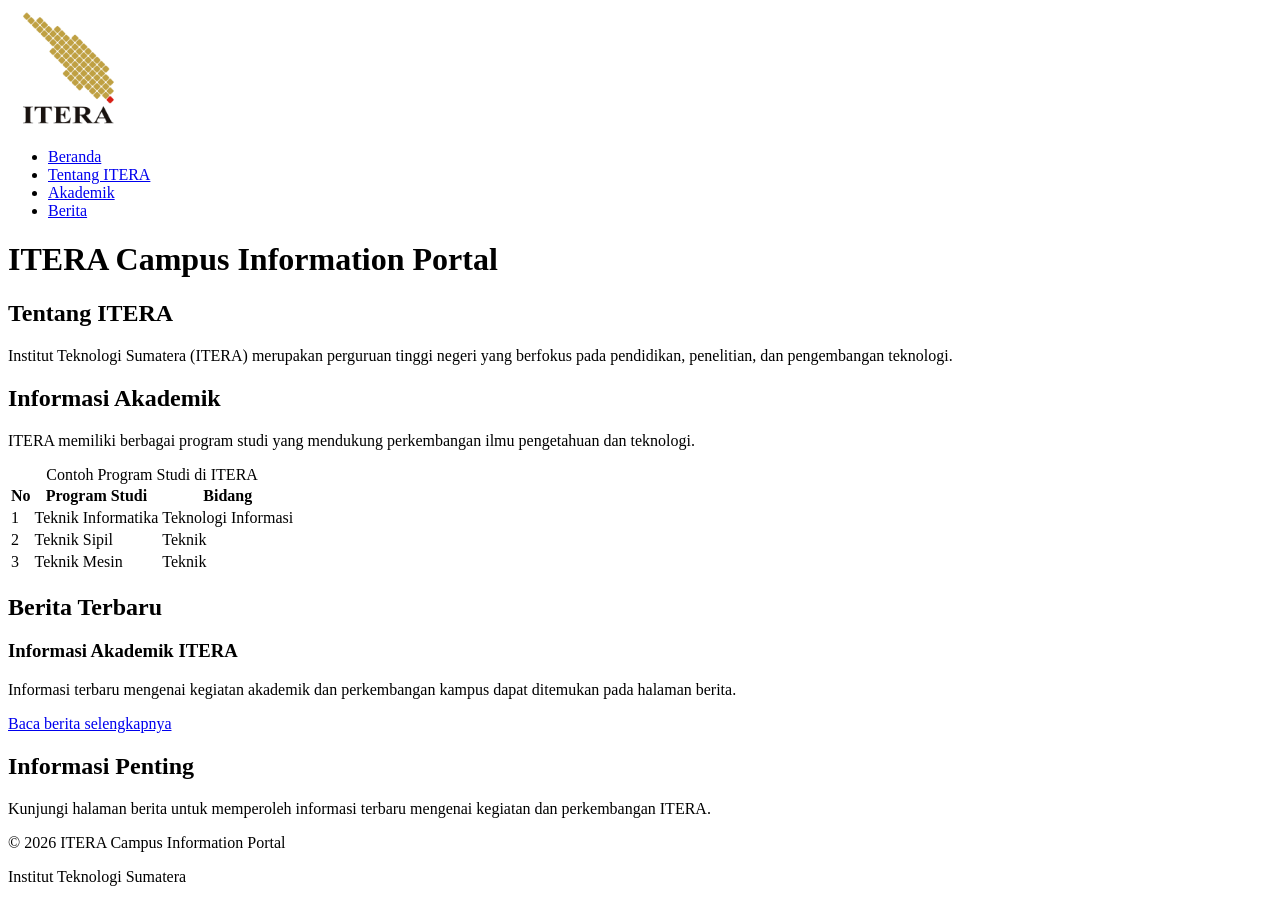
<file: index.html>
<!DOCTYPE html>
<html lang="id">
<head>
    <meta charset="UTF-8">
    <meta name="viewport" content="width=device-width, initial-scale=1.0">
    <title>ITERA Campus</title>
</head>

<body>
    <header>
        <img src="Logo_ITERA.png" alt="Logo Institut Teknologi Sumatera" width="120">
        <nav>
            <ul>
                <li><a href="index.html">Beranda</a></li>
                <li><a href="#tentang">Tentang ITERA</a></li>
                <li><a href="#akademik">Akademik</a></li>
                <li><a href="berita.html">Berita</a></li>
            </ul>
        </nav>
        <h1>ITERA Campus Information Portal</h1>
    </header>

    <main>
        <section id="tentang">
            <h2>Tentang ITERA</h2>

            <p>
                Institut Teknologi Sumatera (ITERA) merupakan perguruan tinggi
                negeri yang berfokus pada pendidikan, penelitian, dan
                pengembangan teknologi.
            </p>
        </section>

        <section id="akademik">
            <h2>Informasi Akademik</h2>

            <p>
                ITERA memiliki berbagai program studi yang mendukung
                perkembangan ilmu pengetahuan dan teknologi.
            </p>

            <table>
                <caption>Contoh Program Studi di ITERA</caption>

                <thead>
                    <tr>
                        <th>No</th>
                        <th>Program Studi</th>
                        <th>Bidang</th>
                    </tr>
                </thead>

                <tbody>
                    <tr>
                        <td>1</td>
                        <td>Teknik Informatika</td>
                        <td>Teknologi Informasi</td>
                    </tr>

                    <tr>
                        <td>2</td>
                        <td>Teknik Sipil</td>
                        <td>Teknik</td>
                    </tr>

                    <tr>
                        <td>3</td>
                        <td>Teknik Mesin</td>
                        <td>Teknik</td>
                    </tr>
                </tbody>
            </table>
        </section>

        <section>
            <h2>Berita Terbaru</h2>

            <article>
                <h3>Informasi Akademik ITERA</h3>

                <p>
                    Informasi terbaru mengenai kegiatan akademik dan
                    perkembangan kampus dapat ditemukan pada halaman berita.
                </p>

                <a href="berita.html">Baca berita selengkapnya</a>
            </article>
        </section>

        <aside>
            <h2>Informasi Penting</h2>

            <p>
                Kunjungi halaman berita untuk memperoleh informasi terbaru
                mengenai kegiatan dan perkembangan ITERA.
            </p>
        </aside>
    </main>

    <footer>
        <p>&copy; 2026 ITERA Campus Information Portal</p>
        <p>Institut Teknologi Sumatera</p>
    </footer>
</body>
</html>
</file>
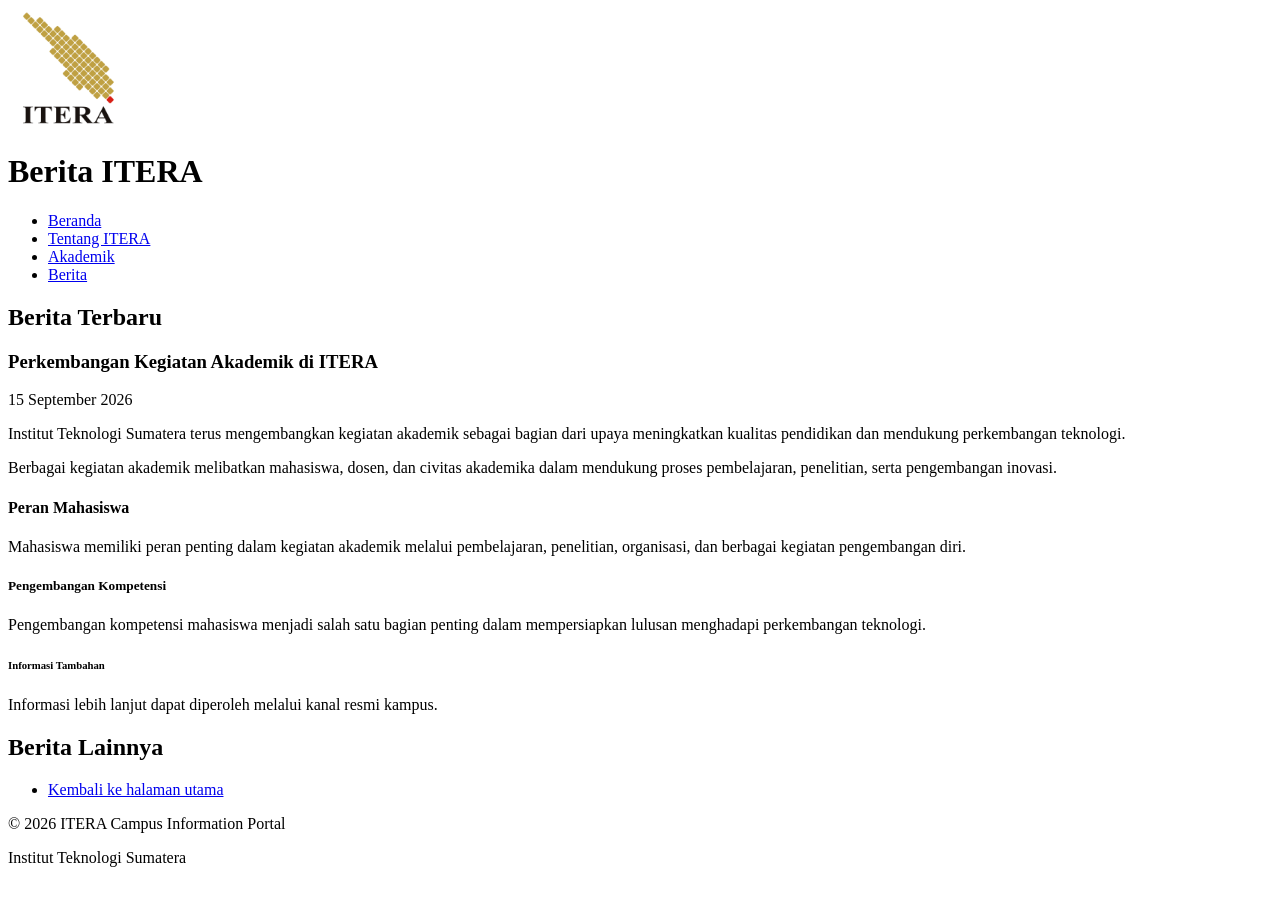
<file: berita.html>
<!DOCTYPE html>
<html lang="id">

<head>
    <meta charset="UTF-8">
    <meta name="viewport" content="width=device-width, initial-scale=1.0">
    <title>Berita ITERA</title>
</head>

<body>

    <header>

        <img src="Logo_ITERA.png"
             alt="Logo Institut Teknologi Sumatera"
             width="120">

        <h1>Berita ITERA</h1>

        <nav>
            <ul>
                <li><a href="index.html">Beranda</a></li>
                <li><a href="index.html#tentang">Tentang ITERA</a></li>
                <li><a href="index.html#akademik">Akademik</a></li>
                <li><a href="berita.html">Berita</a></li>
            </ul>
        </nav>

    </header>


    <main>

        <section>

            <h2>Berita Terbaru</h2>

            <article>

                <header>
                    <h3>Perkembangan Kegiatan Akademik di ITERA</h3>

                    <p>
                        <time datetime="2026-09-15">
                            15 September 2026
                        </time>
                    </p>
                </header>

                <p>
                    Institut Teknologi Sumatera terus mengembangkan kegiatan
                    akademik sebagai bagian dari upaya meningkatkan kualitas
                    pendidikan dan mendukung perkembangan teknologi.
                </p>

                <p>
                    Berbagai kegiatan akademik melibatkan mahasiswa, dosen,
                    dan civitas akademika dalam mendukung proses pembelajaran,
                    penelitian, serta pengembangan inovasi.
                </p>

                <h4>Peran Mahasiswa</h4>

                <p>
                    Mahasiswa memiliki peran penting dalam kegiatan akademik
                    melalui pembelajaran, penelitian, organisasi, dan berbagai
                    kegiatan pengembangan diri.
                </p>

                <h5>Pengembangan Kompetensi</h5>

                <p>
                    Pengembangan kompetensi mahasiswa menjadi salah satu bagian
                    penting dalam mempersiapkan lulusan menghadapi perkembangan
                    teknologi.
                </p>

                <h6>Informasi Tambahan</h6>

                <p>
                    Informasi lebih lanjut dapat diperoleh melalui kanal resmi
                    kampus.
                </p>

            </article>

        </section>


        <aside>

            <h2>Berita Lainnya</h2>

            <ul>
                <li>
                    <a href="index.html">
                        Kembali ke halaman utama
                    </a>
                </li>
            </ul>

        </aside>

    </main>


    <footer>

        <p>&copy; 2026 ITERA Campus Information Portal</p>
        <p>Institut Teknologi Sumatera</p>

    </footer>

</body>

</html>
</file>
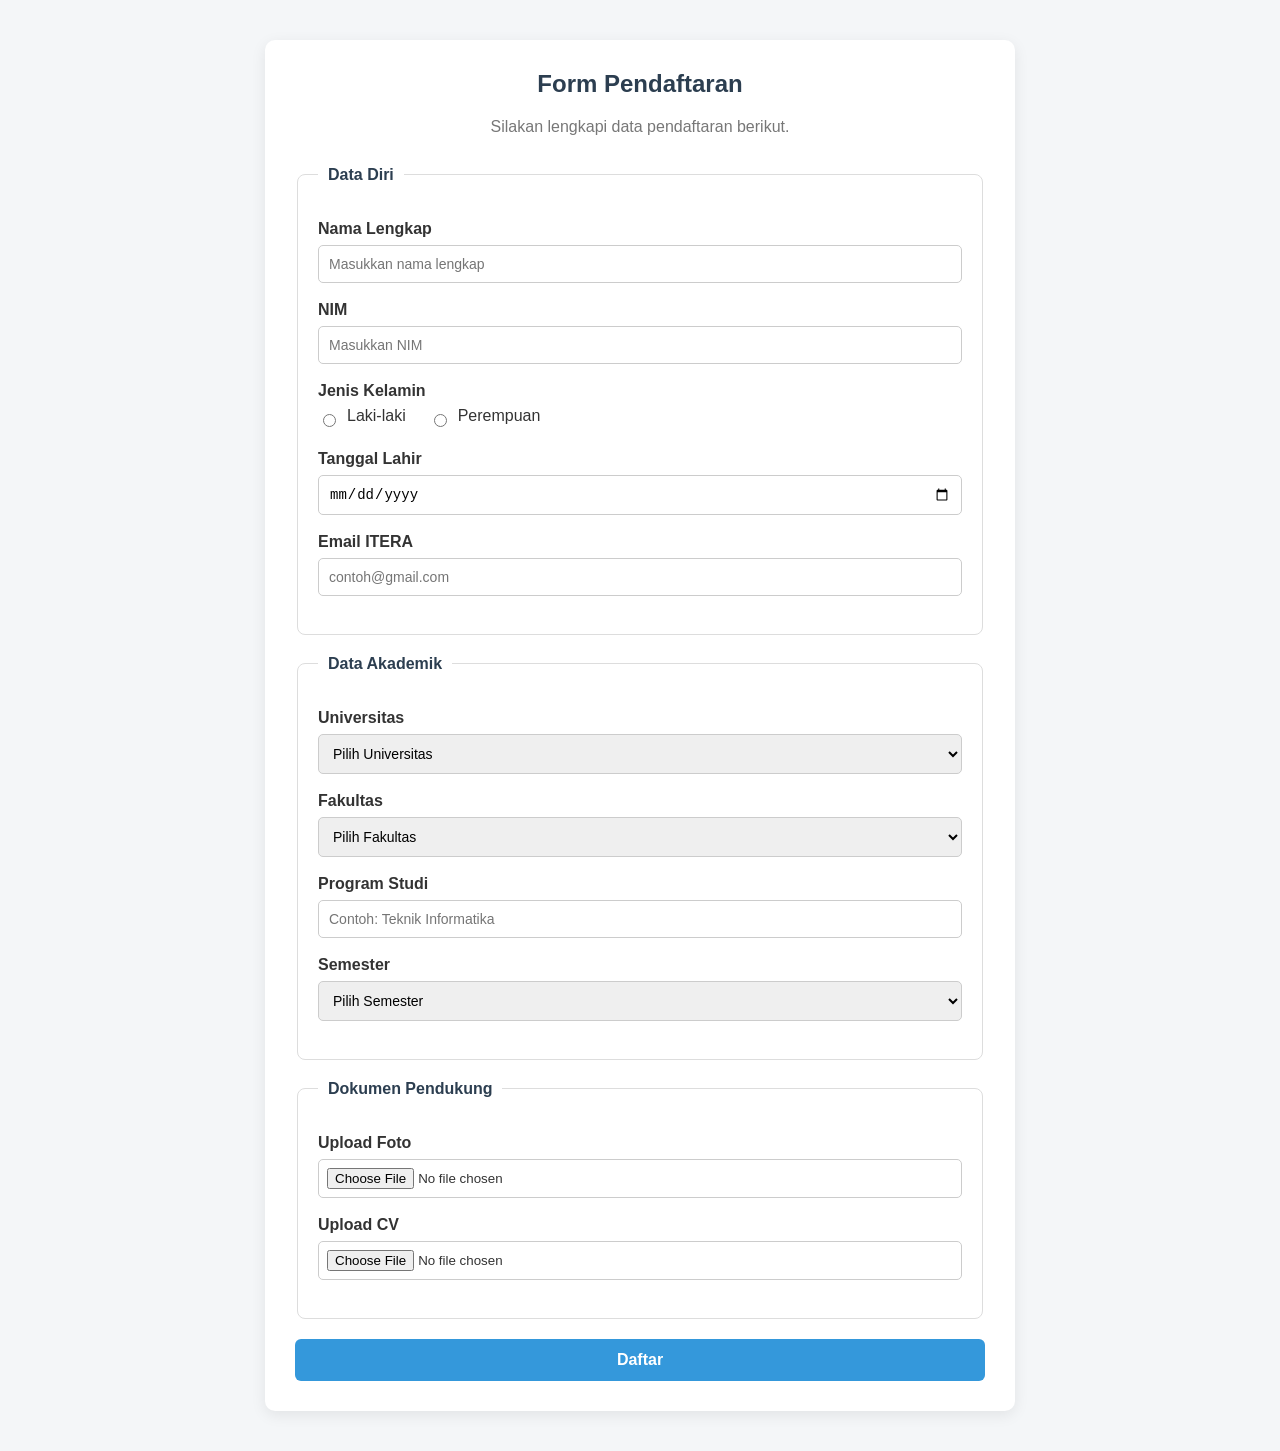
<file: task_3/daftar.html>
<!DOCTYPE html>
<html lang="id">
<head>
    <meta charset="UTF-8">
    <title>Halaman Pendaftaran</title>
    <link rel="stylesheet" href="style.css">
</head>

<body>

    <div class="container">

        <h2>Form Pendaftaran</h2>
        <p class="subtitle">Silakan lengkapi data pendaftaran berikut.</p>

        <form method="get" action="detail.html">

            <!-- DATA DIRI -->
            <fieldset>
                <legend>Data Diri</legend>

                <p>
                    <label for="nama">Nama Lengkap</label>
                    <input type="text" id="nama" name="nama"
                           placeholder="Masukkan nama lengkap" required>
                </p>

                <p>
                    <label for="nim">NIM</label>
                    <input type="text" id="nim" name="nim"
                           placeholder="Masukkan NIM" required>
                </p>

                <p>
                    <label>Jenis Kelamin</label>

                    <span class="radio-group">
                        <input type="radio" id="male" name="gender" value="male" required>
                        <label for="male">Laki-laki</label>

                        <input type="radio" id="female" name="gender" value="female">
                        <label for="female">Perempuan</label>
                    </span>
                </p>

                <p>
                    <label for="tanggalLahir">Tanggal Lahir</label>
                    <input type="date" id="tanggalLahir" name="tanggalLahir" required>
                </p>

                <p>
                    <label for="email">Email ITERA</label>
                    <input type="email" id="email" name="email"
                           placeholder="contoh@gmail.com" required>
                </p>

            </fieldset>


            <!-- DATA AKADEMIK -->
            <fieldset>
                <legend>Data Akademik</legend>

                <p>
                    <label for="universitas">Universitas</label>
                    <select id="universitas" name="universitas" required>
                        <option value="">Pilih Universitas</option>
                        <option value="Institut Teknologi Sumatera">
                            Institut Teknologi Sumatera
                        </option>
                    </select>
                </p>

                <p>
                    <label for="fakultas">Fakultas</label>
                    <select id="fakultas" name="fakultas" required>
                        <option value="">Pilih Fakultas</option>
                        <option value="Fakultas Teknologi Infrastruktur dan Kewilayahan">
                            Fakultas Teknologi Infrastruktur dan Kewilayahan
                        </option>
                        <option value="Fakultas Teknologi Industri">
                            Fakultas Teknologi Industri
                        </option>
                        <option value="Fakultas Sains">
                            Fakultas Sains
                        </option>
                    </select>
                </p>

                <p>
                    <label for="prodi">Program Studi</label>
                    <input type="text" id="prodi" name="prodi"
                           placeholder="Contoh: Teknik Informatika" required>
                </p>

                <p>
                    <label for="semester">Semester</label>
                    <select id="semester" name="semester" required>
                        <option value="">Pilih Semester</option>
                        <option value="1/2">1/2</option>
                        <option value="3/4">3/4</option>
                        <option value="5/6">5/6</option>
                        <option value="7/8">7/8</option>
                    </select>
                </p>

            </fieldset>


            <!-- DOKUMEN -->
            <fieldset>
                <legend>Dokumen Pendukung</legend>

                <p>
                    <label for="foto">Upload Foto</label>
                    <input type="file" id="foto" name="foto">
                </p>

                <p>
                    <label for="cv">Upload CV</label>
                    <input type="file" id="cv" name="cv">
                </p>

            </fieldset>

            <button type="submit">Daftar</button>

        </form>

    </div>

</body>
</html>
</file>
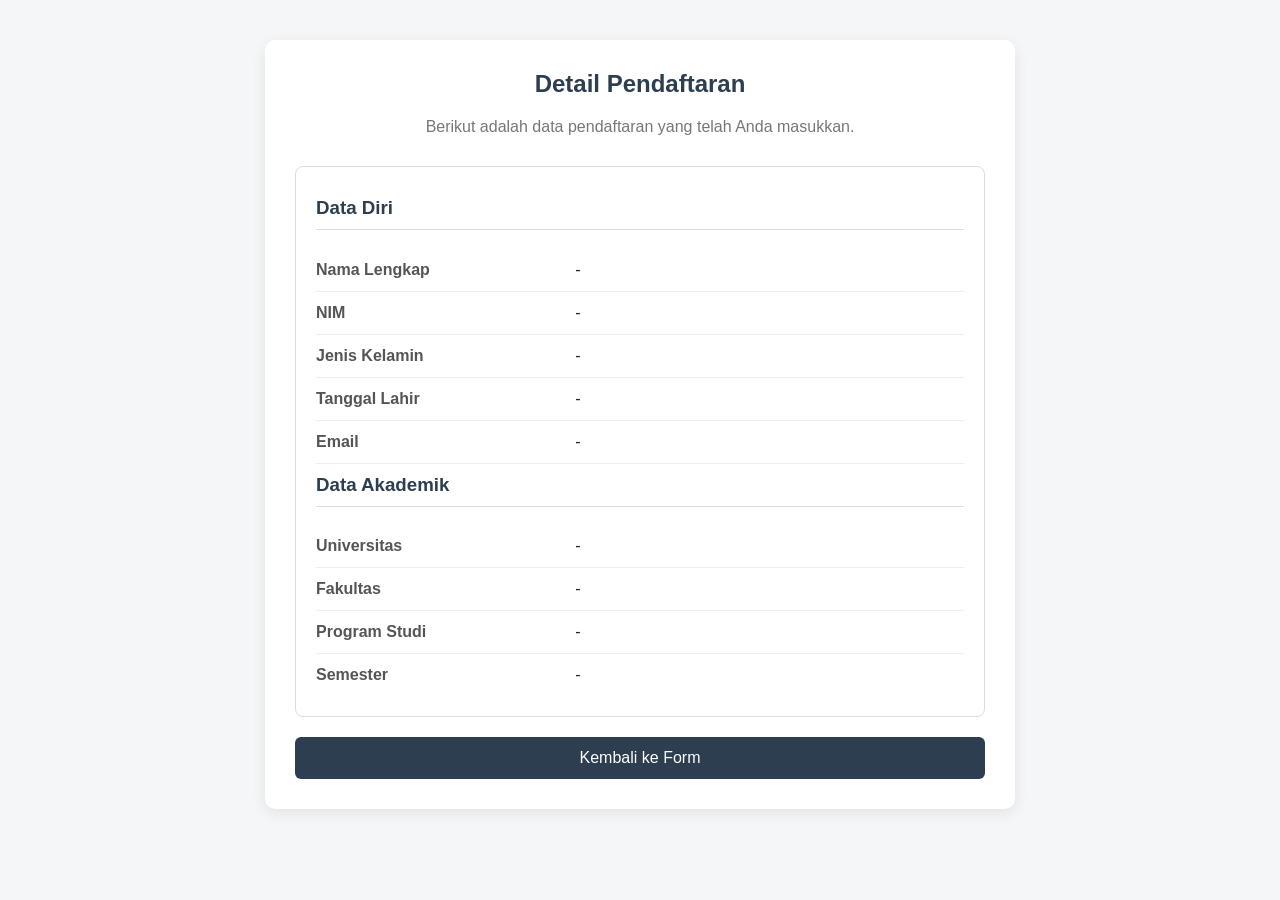
<file: task_3/detail.html>
<!DOCTYPE html>
<html lang="id">
<head>
    <meta charset="UTF-8">
    <title>Detail Pendaftaran</title>
    <link rel="stylesheet" href="style.css">
</head>

<body>

    <div class="container detail-container">

        <h2>Detail Pendaftaran</h2>
        <p class="subtitle">
            Berikut adalah data pendaftaran yang telah Anda masukkan.
        </p>

        <div class="detail-card">

            <h3>Data Diri</h3>

            <div class="data-row">
                <span class="label">Nama Lengkap</span>
                <span class="value" id="nama"></span>
            </div>

            <div class="data-row">
                <span class="label">NIM</span>
                <span class="value" id="nim"></span>
            </div>

            <div class="data-row">
                <span class="label">Jenis Kelamin</span>
                <span class="value" id="gender"></span>
            </div>

            <div class="data-row">
                <span class="label">Tanggal Lahir</span>
                <span class="value" id="tanggalLahir"></span>
            </div>

            <div class="data-row">
                <span class="label">Email</span>
                <span class="value" id="email"></span>
            </div>


            <h3>Data Akademik</h3>

            <div class="data-row">
                <span class="label">Universitas</span>
                <span class="value" id="universitas"></span>
            </div>

            <div class="data-row">
                <span class="label">Fakultas</span>
                <span class="value" id="fakultas"></span>
            </div>

            <div class="data-row">
                <span class="label">Program Studi</span>
                <span class="value" id="prodi"></span>
            </div>

            <div class="data-row">
                <span class="label">Semester</span>
                <span class="value" id="semester"></span>
            </div>

        </div>

        <a href="index.html" class="back-button">
            Kembali ke Form
        </a>

    </div>


    <script>

        // Mengambil query string dari URL
        const params = new URLSearchParams(window.location.search);

        // Mengambil data dari query string
        const nama = params.get("nama");
        const nim = params.get("nim");
        const gender = params.get("gender");
        const tanggalLahir = params.get("tanggalLahir");
        const email = params.get("email");
        const universitas = params.get("universitas");
        const fakultas = params.get("fakultas");
        const prodi = params.get("prodi");
        const semester = params.get("semester");


        // Mengubah nilai gender agar lebih mudah dibaca
        let genderText;

        if (gender === "male") {
            genderText = "Laki-laki";
        } else if (gender === "female") {
            genderText = "Perempuan";
        } else {
            genderText = "-";
        }


        // Menampilkan data ke halaman
        document.getElementById("nama").textContent = nama || "-";
        document.getElementById("nim").textContent = nim || "-";
        document.getElementById("gender").textContent = genderText;
        document.getElementById("tanggalLahir").textContent = tanggalLahir || "-";
        document.getElementById("email").textContent = email || "-";

        document.getElementById("universitas").textContent =
            universitas || "-";

        document.getElementById("fakultas").textContent =
            fakultas || "-";

        document.getElementById("prodi").textContent =
            prodi || "-";

        document.getElementById("semester").textContent =
            semester || "-";

    </script>

</body>
</html>
</file>
<file: task_3/style.css>
* {
    box-sizing: border-box;
}

body {
    margin: 0;
    padding: 40px 20px;
    font-family: Arial, sans-serif;
    background-color: #f4f6f8;
    color: #333;
}

.container {
    max-width: 750px;
    margin: auto;
    background-color: white;
    padding: 30px;
    border-radius: 10px;
    box-shadow: 0 4px 15px rgba(0, 0, 0, 0.08);
}

h2 {
    margin-top: 0;
    text-align: center;
    color: #2c3e50;
}

.subtitle {
    text-align: center;
    color: #777;
    margin-bottom: 30px;
}

fieldset {
    border: 1px solid #ddd;
    border-radius: 8px;
    padding: 20px;
    margin-bottom: 20px;
}

legend {
    font-weight: bold;
    padding: 0 10px;
    color: #2c3e50;
}

p {
    margin-bottom: 18px;
}

label {
    display: block;
    margin-bottom: 7px;
    font-weight: bold;
}

input[type="text"],
input[type="email"],
input[type="date"],
select {
    width: 100%;
    padding: 10px;
    border: 1px solid #ccc;
    border-radius: 5px;
    font-size: 14px;
}

input[type="file"] {
    width: 100%;
    padding: 8px;
    border: 1px solid #ccc;
    border-radius: 5px;
}

input:focus,
select:focus {
    outline: none;
    border-color: #3498db;
}

.radio-group {
    display: flex;
    align-items: center;
    gap: 8px;
}

.radio-group label {
    display: inline;
    font-weight: normal;
    margin-right: 15px;
}

button {
    width: 100%;
    padding: 12px;
    border: none;
    border-radius: 6px;
    background-color: #3498db;
    color: white;
    font-size: 16px;
    font-weight: bold;
    cursor: pointer;
}

button:hover {
    background-color: #2980b9;
}


/* ========================= */
/* HALAMAN DETAIL */
/* ========================= */

.detail-card {
    border: 1px solid #ddd;
    border-radius: 8px;
    padding: 20px;
}

.detail-card h3 {
    color: #2c3e50;
    border-bottom: 1px solid #ddd;
    padding-bottom: 10px;
    margin-top: 10px;
}

.data-row {
    display: flex;
    padding: 12px 0;
    border-bottom: 1px solid #eee;
}

.data-row:last-child {
    border-bottom: none;
}

.data-row .label {
    width: 40%;
    font-weight: bold;
    color: #555;
}

.data-row .value {
    width: 60%;
    color: #222;
}

.back-button {
    display: block;
    text-align: center;
    margin-top: 20px;
    padding: 12px;
    background-color: #2c3e50;
    color: white;
    text-decoration: none;
    border-radius: 6px;
}

.back-button:hover {
    background-color: #1f2d3a;
}
</file>
